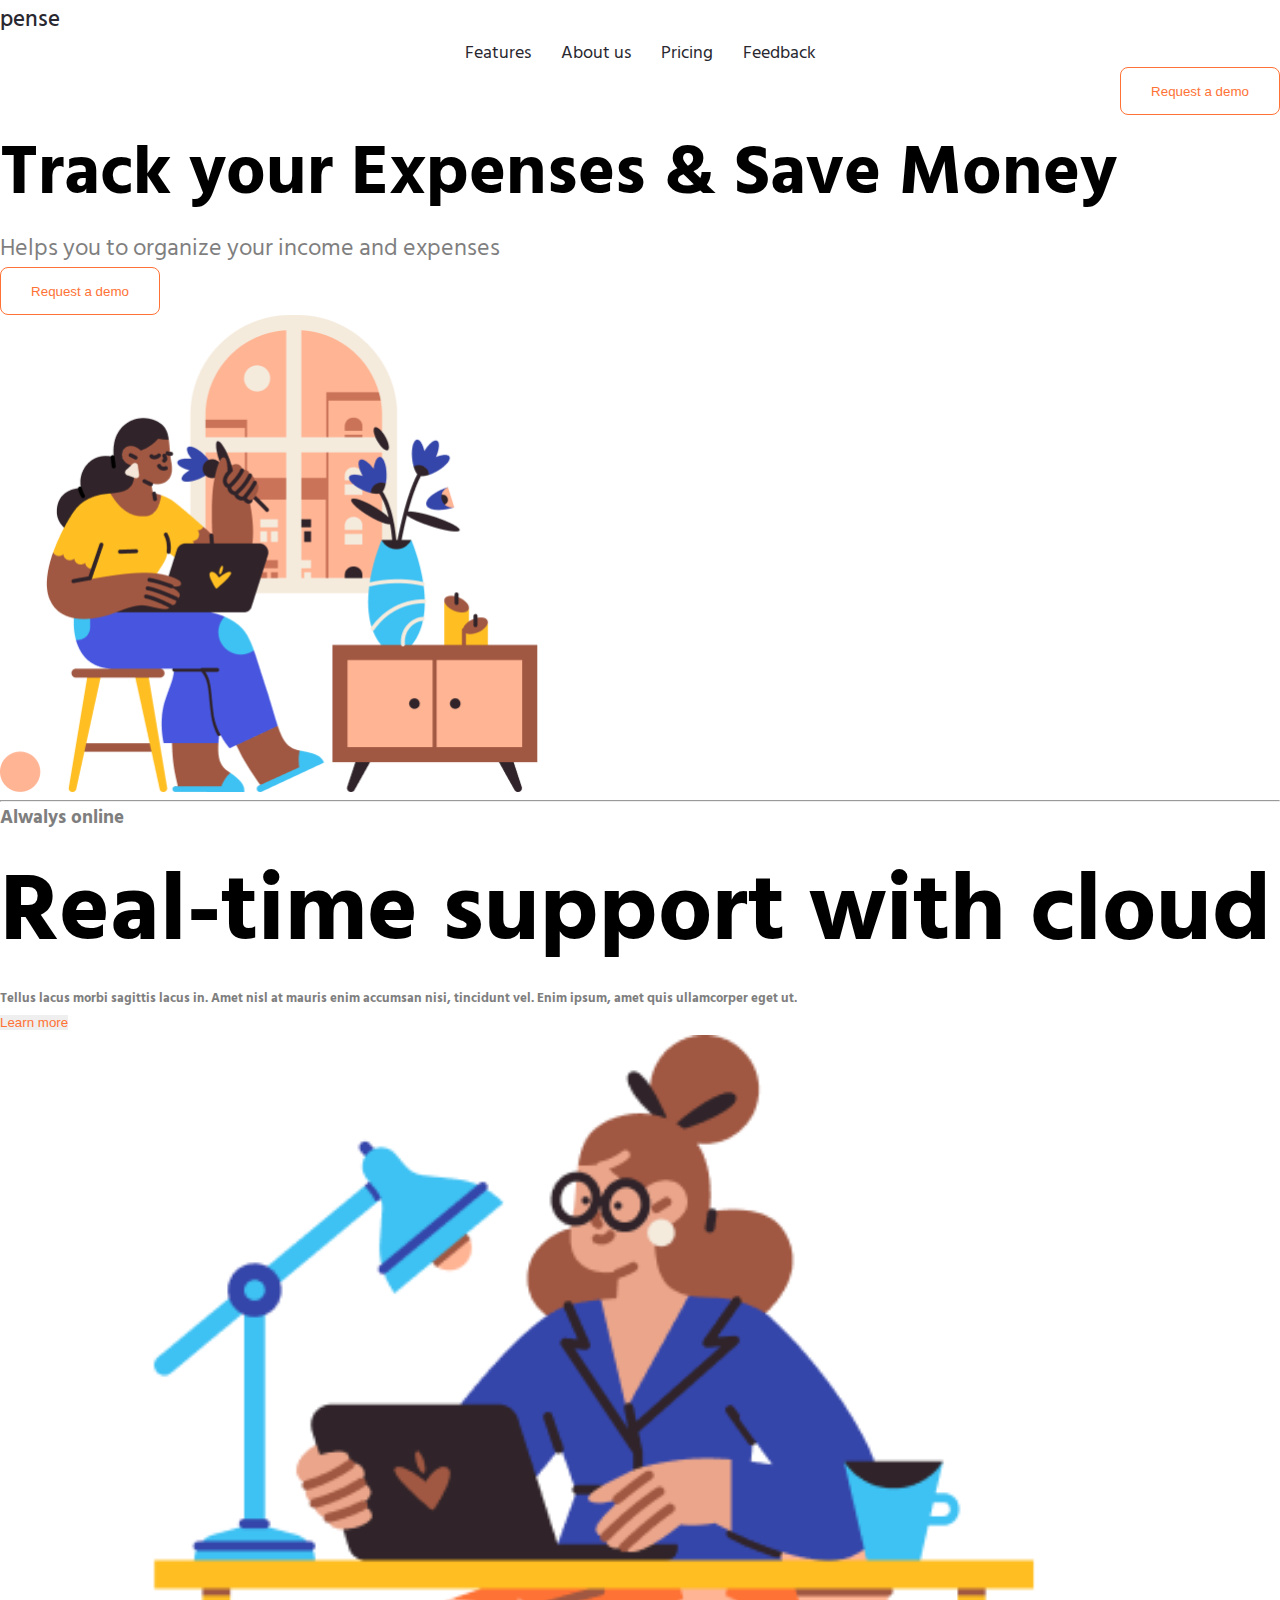
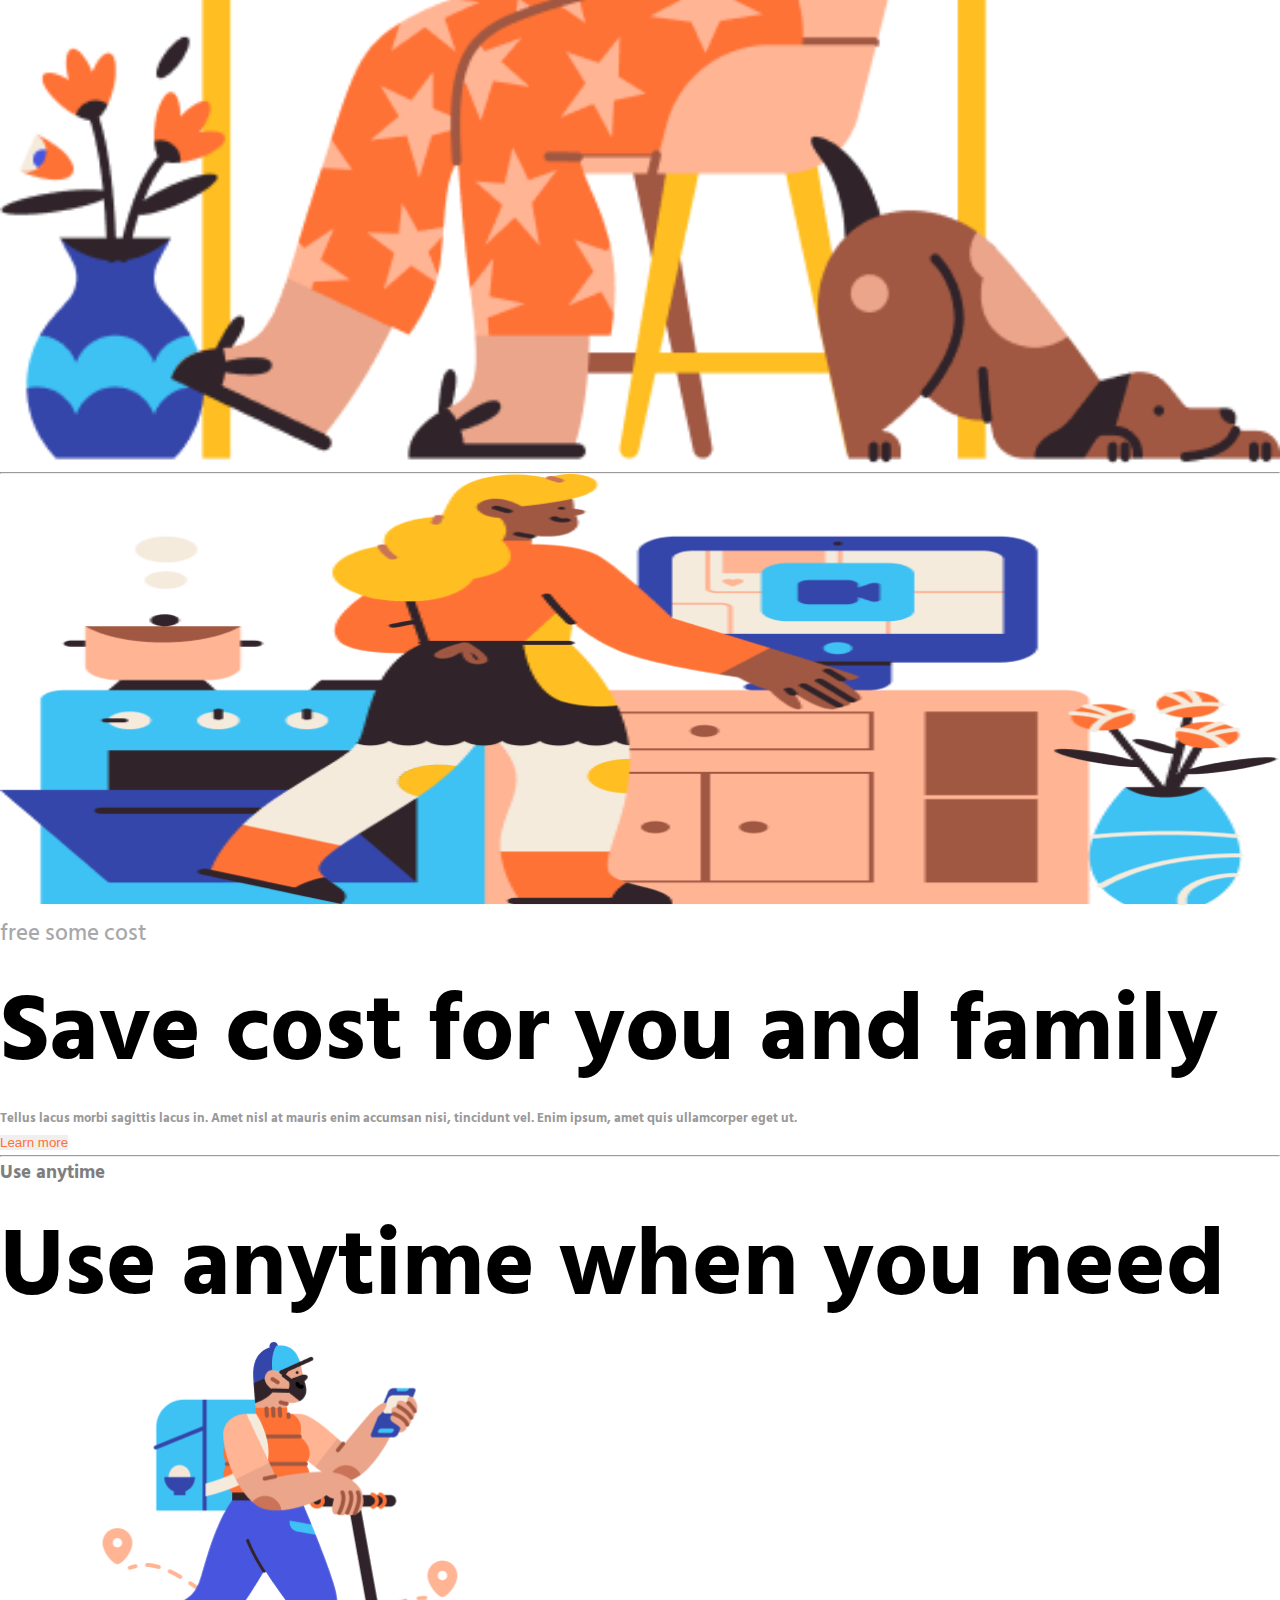
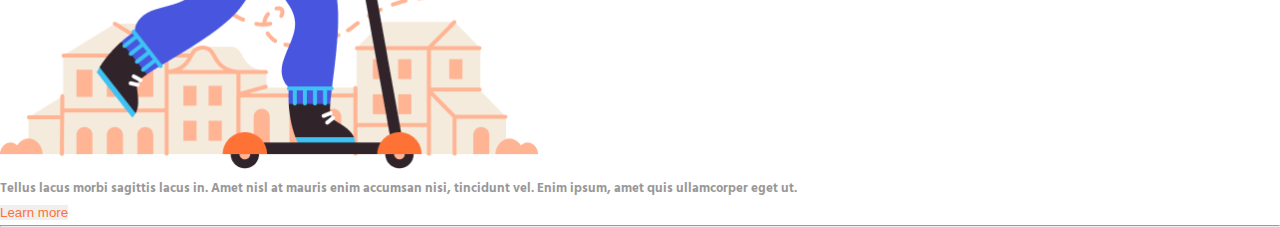
<file: figmaa/index.html>
<!DOCTYPE html>
<html lang="en">
<head>
    <meta charset="UTF-8">
    <meta name="viewport" content="width=device-width, initial-scale=1.0">
    <title>Document</title>
    <link href="https://cdn.jsdelivr.net/npm/bootstrap@5.0.2/dist/css/bootstrap.min.css" rel="stylesheet" integrity="sha384-EVSTQN3/azprG1Anm3QDgpJLIm9Nao0Yz1ztcQTwFspd3yD65VohhpuuCOmLASjC" crossorigin="anonymous">
    <link rel="stylesheet" href="./index.css">
</head>
<body>
    <header>
        <div class="container">
            <div class="row mt-4 align-items-center  justify-content-between">
                <div class="col-2">
                    <h3 class="h3">pense</h3>
                </div>
                <div class="col-5">
                    <ul class="list">
                        <li class="li">Features</li>
                        <li class="li">About us</li>
                        <li class="li">Pricing</li>
                        <li class="li">Feedback</li>
                    </ul>
                </div>
                <div class="col-3">
                    <div class="btn-group-head">
                        <button class="btn-head">Request a demo</button>
                    </div>
                    
                </div>
            </div>
        </div>
        <div class="container">
            <div class="row mt-5 justify-content-between">
                <div class="col-5">
                    <h1 class="h1">Track your Expenses & Save Money</h1>
                    <div class="col-12">
                        <h5 class="h5">Helps you to organize your income and expenses</h5>
                    </div>
                        <button class="btn-head">Request a demo</button> 
                        
                </div> 
                <div class="col-5">
                    <img src="./img/Illustration.png" alt="" class="img">
                </div>
            </div>
        </div>
    </header>
    <hr>
    <header>
        <div class="container">
            <div class="row mt-5">
                <div class="col-2">
                    <h3 class="logo-h3">Alwalys online</h3>
                </div>
            </div>
        </div>
        <div class="container">
            <div class="row justify-content-between">
                <div class="col-5">
                    <h1 class="logo-h1">Real-time support with cloud</h1>
                    <div class="col-10">
                        <h5 class="logo-h5">Tellus lacus morbi sagittis lacus in. Amet nisl at mauris enim accumsan nisi, tincidunt vel. Enim ipsum, amet quis ullamcorper eget ut.</h5>
                    </div>
                    <button class="btn-logo">Learn more</button>
                </div>
                <div class="col-5">
                    <img src="./img/Illustrator (1).png" alt="" class="image">
                </div>
            </div>
        </div>
    </header>
    <hr>
    <header>
       <div class="container mt-5">
        <div class="row justify-content-between">
            <div class="col-5">
                <img src="./img/Illustrator.png" alt="" class="imag">
            </div>
            <div class="col-2">
                <div class="btn-logo-head">
                    <div class="h3 head-h3">free some cost</div>
            </div>
                </div>
                
            <div class="col-5">
                <h1 class="head-h1">Save cost for you and family</h1>
            </div>
            <div class="row justify-content-end">
                <div class="col-5">
                    <h5 class="head-h5">Tellus lacus morbi sagittis lacus in. Amet nisl at mauris enim accumsan nisi, tincidunt vel. Enim ipsum, amet quis ullamcorper eget ut.</h5>
                </div>
            </div>
            <div class="row justify-content-end">
                <div class="col-2">
                    <button class="btn-logo">Learn more</button>
                </div>
                </div>
            </div>
            </div>
        </div>
       </div>
    </header>
    <hr>
    <header>
        <div class="container">
            <div class="row">
                <div class="col-2">
                    <h3 class="logo-head-h3">Use anytime</h3>
                </div>
            </div>
        </div>
        <div class="container">
            <div class="row justify-content-between">
                <div class="col-6">
                    <h1 class="logo-head-h1">Use anytime when you need</h1>
                </div>
                <div class="col-5">
                    <img src="./img/Image (1).png" alt="" class="img">
                </div>
                </div>
            </div>
        </div>
        <div class="container">
            <div class="row">
                <div class="col-5">
                    <h5 class="head-h5">Tellus lacus morbi sagittis lacus in. Amet nisl at mauris enim accumsan nisi, tincidunt vel. Enim ipsum, amet quis ullamcorper eget ut.</h5>
                </div> 
                </div>
            </div>
        </div>
        <div class="container">
            <div class="row">
                <div class="col-2">
                    <button class="btn-logo">Learn more</button>
                </div>
            </div>
        </div>
    </header>
    <hr>
    <script src="https://cdn.jsdelivr.net/npm/@popperjs/core@2.9.2/dist/umd/popper.min.js" integrity="sha384-IQsoLXl5PILFhosVNubq5LC7Qb9DXgDA9i+tQ8Zj3iwWAwPtgFTxbJ8NT4GN1R8p" crossorigin="anonymous"></script>
<script src="https://cdn.jsdelivr.net/npm/bootstrap@5.0.2/dist/js/bootstrap.min.js" integrity="sha384-cVKIPhGWiC2Al4u+LWgxfKTRIcfu0JTxR+EQDz/bgldoEyl4H0zUF0QKbrJ0EcQF" crossorigin="anonymous"></script>
</body>
</html>
</file>
<file: figmaa/index.css>
@import url('https://fonts.googleapis.com/css2?family=Hind+Siliguri:wght@300;400;500;600;700&display=swap');

*{
    margin: 0;
    padding: 0;
    text-decoration: none;
    list-style: none;
}

body {
    font-family: "Hind Siliguri", serif;
}

.h3 {
    font-weight: 500;
    font-size:  23px;
    color: #292830;
}

.list {
    display: flex;
    justify-content: center;
    gap: 30px;
}

.li {
    font-size: 18px;
    color: #292830;
}



.btn-group-head {
    display: flex;
    justify-content: end;
}

.btn-head {
    border: 1px solid #FF7235;
    border-radius: 8px;
    width: 160px;
    height: 48px;
    background-color: transparent;
    color: #FF7235;
    transition: 0.5s;
}

.btn-head:hover {
    background: #FF7235;
    color: white;
    transition: 0.5s;
}

.img {
    width: 100%;
    width: 
    538.2px;
}

.h1 {
   font-size: 
   70px;
   font-weight: 
   700;
}

.h5 {
    font-size: 
    24px;
    font-weight: 
    400;
    opacity: 0.5;
}

.logo-h3 {
    opacity: 0.5;
}

.logo-h1 {
    font-weight: 700;
    font-size: 96px;
}

.logo-h5 {
    opacity: 0.5;
}

.btn-logo {
    border: 0px;
    color: #FF7235;
}

.image {
    width: 100%;
}

.imag {
    width: 
    540px;
    height: 
    431.58px;
    top: 
    194px;
    width: 100%;
}

.head-h3 {
    opacity: 0.4;
}

.head-h1 {
    font-weight: 700;
    font-size: 96px;
}

.btn-logo-head {
    display: flex;
    justify-content: start;
}

.head-h5 {
    margin: 0px;
    opacity: 0.4;
}

.logo-head-h3 {
    opacity: 0.5;
}

.logo-head-h1 {
    font-weight: 700;
    font-size: 96px;
}

.ing {
    width: 100%;
}

.h1-shoxa {
    font-weight: 700;
    font-size: 96px;
}

.h5-shoxa {
    display: inline ;
    opacity: 0.5;
}
</file>
